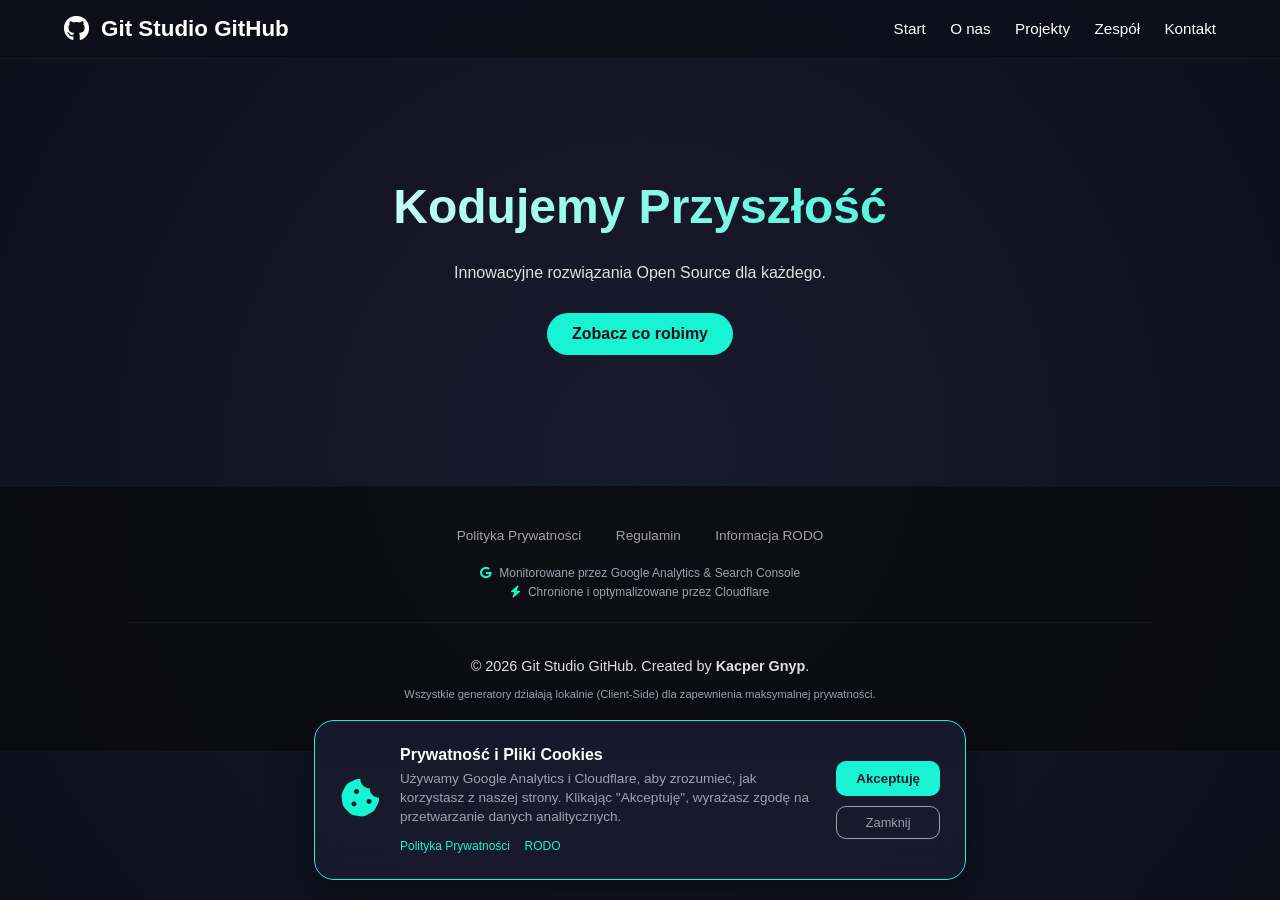
<file: index.html>
<!DOCTYPE html>
<html lang="pl">
<head>
    <meta charset="UTF-8">
    <!-- Google tag (gtag.js) -->
<script async src="https://www.googletagmanager.com/gtag/js?id=G-536LZW33LX"></script>
<script>
  window.dataLayer = window.dataLayer || [];
  function gtag(){dataLayer.push(arguments);}
  gtag('js', new Date());

  gtag('config', 'G-536LZW33LX');
</script>
    <!-- Google Tag Manager -->
<script>(function(w,d,s,l,i){w[l]=w[l]||[];w[l].push({'gtm.start':
new Date().getTime(),event:'gtm.js'});var f=d.getElementsByTagName(s)[0],
j=d.createElement(s),dl=l!='dataLayer'?'&l='+l:'';j.async=true;j.src=
'https://www.googletagmanager.com/gtm.js?id='+i+dl;f.parentNode.insertBefore(j,f);
})(window,document,'script','dataLayer','GTM-K4XJ8495');</script>
<!-- End Google Tag Manager -->
<meta name="viewport" content="width=device-width, initial-scale=1.0">
<link rel="icon" type="image/png" href="17650093.png">
<title>Git Studio GitHub</title>
<meta name="description" content="Strona oficjalna firmy Git Studio GitHub">
<meta name="keywords" content="strona firmowa GitStudio GitHub.io, sieci komputerowe, windows server">
<link rel="stylesheet" href="https://cdnjs.cloudflare.com/ajax/libs/font-awesome/6.0.0/css/all.min.css">
<link rel="stylesheet" href="style.css">
</head>
<body>
<!-- Google Tag Manager (noscript) -->
<noscript><iframe src="https://www.googletagmanager.com/ns.html?id=GTM-K4XJ8495"
height="0" width="0" style="display:none;visibility:hidden"></iframe></noscript>
<!-- End Google Tag Manager (noscript) -->
    <nav>
        <a href="index.html" class="nav-logo"><i class="fab fa-github"></i><span>Git Studio GitHub</span></a>
        <div>
            <a href="index.html">Start</a>
            <a href="o-nas.html">O nas</a>
            <a href="projekty.html">Projekty</a>
            <a href="zespol.html">Zespół</a>
            <a href="kontakt.html">Kontakt</a>
        </div>
    </nav>
    <section>
        <h1 style="font-size: 3rem;">Kodujemy Przyszłość</h1>
        <p>Innowacyjne rozwiązania Open Source dla każdego.</p>
        <a href="projekty.html" class="btn">Zobacz co robimy</a>
    </section>
<footer>
    <div class="footer-content">
        <div class="footer-legal">
            <a href="polityka-prywatnosci.html">Polityka Prywatności</a>
            <a href="regulamin.html">Regulamin</a>
            <a href="rodo.html">Informacja RODO</a>
        </div>

        <div class="footer-tech">
            <span><i class="fab fa-google"></i> Monitorowane przez Google Analytics & Search Console</span>
            <br>
            <span><i class="fas fa-bolt"></i> Chronione i optymalizowane przez Cloudflare</span>
        </div>

        <div class="footer-copy">
            <p>&copy; 2026 Git Studio GitHub. Created by <strong>Kacper Gnyp</strong>.</p>
            <p style="font-size: 0.7rem; color: var(--text-muted); margin-top: 5px;">
                Wszystkie generatory działają lokalnie (Client-Side) dla zapewnienia maksymalnej prywatności.
            </p>
        </div>
    </div>
</footer>
<div id="cookie-banner" class="cookie-overlay">
    <div class="cookie-card">
        <div class="cookie-icon">
            <i class="fas fa-cookie-bite"></i>
        </div>
        <div class="cookie-text">
            <h4>Prywatność i Pliki Cookies</h4>
            <p>Używamy Google Analytics i Cloudflare, aby zrozumieć, jak korzystasz z naszej strony. Klikając "Akceptuję", wyrażasz zgodę na przetwarzanie danych analitycznych.</p>
            <div class="cookie-links">
                <a href="polityka-prywatnosci.html">Polityka Prywatności</a>
                <a href="rodo.html">RODO</a>
            </div>
        </div>
        <div class="cookie-actions">
            <button onclick="acceptCookies()" class="btn-cookie">Akceptuję</button>
            <button onclick="closeBanner()" class="btn-outline">Zamknij</button>
        </div>
    </div>
</div>

<script>
    function acceptCookies() {
        localStorage.setItem('cookiesAccepted', 'true');
        document.getElementById('cookie-banner').style.display = 'none';
        // Tutaj GTM automatycznie wykryje zdarzenie, jeśli masz ustawiony Trigger na kliknięcie
        console.log("Cookies zaakceptowane przez użytkownika.");
    }

    function closeBanner() {
        document.getElementById('cookie-banner').style.display = 'none';
    }

    // Sprawdź czy baner był już zaakceptowany
    window.onload = function() {
        if (!localStorage.getItem('cookiesAccepted')) {
            document.getElementById('cookie-banner').style.display = 'flex';
        }
    };
</script>
</body>
</html>
</file>
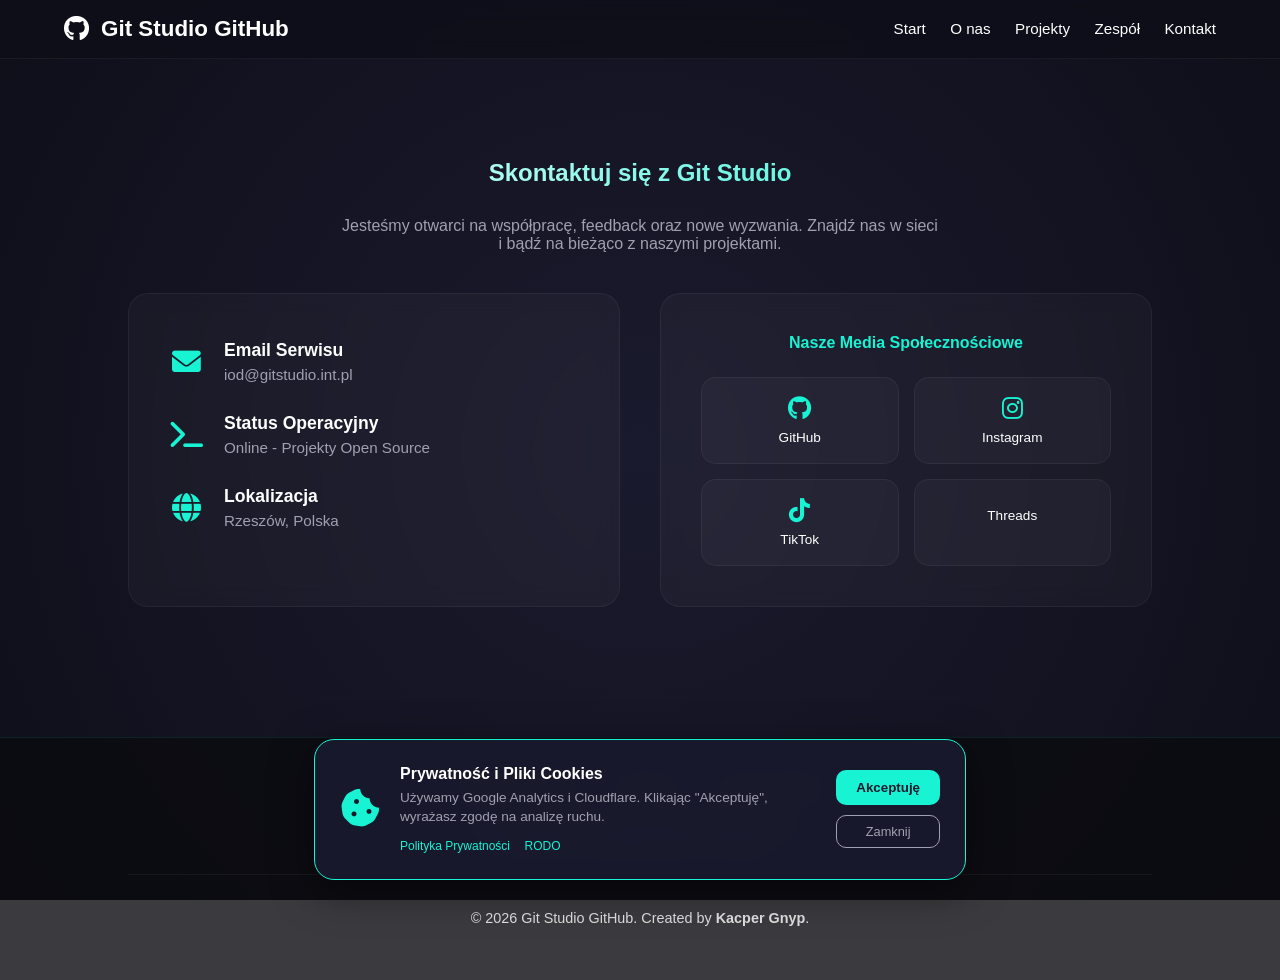
<file: kontakt.html>
<!DOCTYPE html>
<html lang="pl">
<head>
    <meta charset="UTF-8">
    <meta name="viewport" content="width=device-width, initial-scale=1.0">
    <title>Kontakt | Git Studio GitHub</title>
    <link rel="stylesheet" href="https://cdnjs.cloudflare.com/ajax/libs/font-awesome/6.0.0/css/all.min.css">
    <link rel="stylesheet" href="style.css">
    <style>
        .contact-container {
            display: grid;
            grid-template-columns: repeat(auto-fit, minmax(320px, 1fr));
            gap: 40px;
            margin-top: 40px;
            text-align: left;
        }
        .contact-info-box {
            background: var(--card-bg);
            padding: 40px;
            border-radius: 20px;
            border: 1px solid rgba(255, 255, 255, 0.05);
            backdrop-filter: blur(10px);
            display: flex;
            flex-direction: column;
            justify-content: center;
        }
        .contact-item {
            display: flex;
            align-items: center;
            gap: 20px;
            margin-bottom: 30px;
        }
        .contact-item i {
            font-size: 1.8rem;
            color: var(--accent);
            width: 35px;
            text-align: center;
        }
        .contact-item h4 { margin: 0; color: #fff; font-size: 1.1rem; }
        .contact-item p { margin: 5px 0 0 0; font-size: 0.95rem; color: var(--text-muted); }
        
        /* Social Media Grid */
        .social-grid {
            display: grid;
            grid-template-columns: 1fr 1fr;
            gap: 15px;
        }
        .social-btn {
            background: rgba(255, 255, 255, 0.03);
            padding: 18px;
            border-radius: 15px;
            text-align: center;
            text-decoration: none;
            color: #fff;
            transition: all 0.3s cubic-bezier(0.4, 0, 0.2, 1);
            border: 1px solid rgba(255, 255, 255, 0.05);
            display: flex;
            flex-direction: column;
            align-items: center;
            gap: 10px;
        }
        .social-btn i {
            font-size: 1.5rem;
            color: var(--accent);
        }
        .social-btn:hover {
            border-color: var(--accent);
            background: rgba(23, 243, 211, 0.1);
            transform: translateY(-5px);
            box-shadow: 0 10px 20px rgba(0, 0, 0, 0.3);
        }
        .social-btn span {
            font-size: 0.85rem;
            font-weight: 500;
        }
    </style>
</head>
<body>
    <nav>
        <a href="index.html" class="nav-logo">
            <i class="fab fa-github"></i>
            <span>Git Studio GitHub</span>
        </a>
        <div>
            <a href="index.html">Start</a>
            <a href="o-nas.html">O nas</a>
            <a href="projekty.html">Projekty</a>
            <a href="zespol.html">Zespół</a>
            <a href="kontakt.html">Kontakt</a>
        </div>
    </nav>

    <section>
        <h2>Skontaktuj się z Git Studio</h2>
        <p style="color: var(--text-muted); max-width: 600px; margin: 0 auto 40px;">
            Jesteśmy otwarci na współpracę, feedback oraz nowe wyzwania. Znajdź nas w sieci i bądź na bieżąco z naszymi projektami.
        </p>

        <div class="contact-container">
            <div class="contact-info-box">
                <div class="contact-item">
                    <i class="fas fa-envelope"></i>
                    <div>
                        <h4>Email Serwisu</h4>
                        <p>iod@gitstudio.int.pl</p>
                    </div>
                </div>
                <div class="contact-item">
                    <i class="fas fa-terminal"></i>
                    <div>
                        <h4>Status Operacyjny</h4>
                        <p>Online - Projekty Open Source</p>
                    </div>
                </div>
                <div class="contact-item">
                    <i class="fas fa-globe"></i>
                    <div>
                        <h4>Lokalizacja</h4>
                        <p>Rzeszów, Polska</p>
                    </div>
                </div>
            </div>

            <div class="contact-info-box">
                <h4 style="margin-top: 0; margin-bottom: 25px; text-align: center; color: var(--accent);">Nasze Media Społecznościowe</h4>
                <div class="social-grid">
                    <a href="https://github.com/gitstudio-dev" class="social-btn" target="_blank">
                        <i class="fab fa-github"></i>
                        <span>GitHub</span>
                    </a>
                    <a href="https://www.instagram.com/gitstudio.github/" class="social-btn" target="_blank">
                        <i class="fab fa-instagram"></i>
                        <span>Instagram</span>
                    </a>
                    <a href="https://www.tiktok.com/@technova.github.io" class="social-btn" target="_blank">
                        <i class="fab fa-tiktok"></i>
                        <span>TikTok</span>
                    </a>
                    <a href="https://www.threads.net/@gitstudio.github" class="social-btn" target="_blank">
                        <i class="fa-brands fa-threads"></i>
                        <span>Threads</span>
                    </a>
                </div>
            </div>
        </div>
    </section>

<footer>
        <div class="footer-content">
            <div class="footer-legal">
                <a href="polityka-prywatnosci.html">Polityka Prywatności</a>
                <a href="regulamin.html">Regulamin</a>
                <a href="rodo.html">Informacja RODO</a>
            </div>
            <div class="footer-tech">
                <span><i class="fab fa-google"></i> Monitorowane przez Google Analytics & Search Console</span>
                <br>
                <span><i class="fas fa-bolt"></i> Chronione i optymalizowane przez Cloudflare</span>
            </div>
            <div class="footer-copy">
                <p>&copy; 2026 Git Studio GitHub. Created by <strong>Kacper Gnyp</strong>.</p>
            </div>
        </div>
    </footer>

    <div id="cookie-banner" class="cookie-overlay">
        <div class="cookie-card">
            <div class="cookie-icon"><i class="fas fa-cookie-bite"></i></div>
            <div class="cookie-text">
                <h4>Prywatność i Pliki Cookies</h4>
                <p>Używamy Google Analytics i Cloudflare. Klikając "Akceptuję", wyrażasz zgodę na analizę ruchu.</p>
                <div class="cookie-links">
                    <a href="polityka-prywatnosci.html">Polityka Prywatności</a>
                    <a href="rodo.html">RODO</a>
                </div>
            </div>
            <div class="cookie-actions">
                <button onclick="acceptCookies()" class="btn-cookie">Akceptuję</button>
                <button onclick="closeBanner()" class="btn-outline">Zamknij</button>
            </div>
        </div>
    </div>

    <script>
        function acceptCookies() {
            localStorage.setItem('cookiesAccepted', 'true');
            document.getElementById('cookie-banner').style.display = 'none';
        }
        function closeBanner() {
            document.getElementById('cookie-banner').style.display = 'none';
        }
        window.onload = function() {
            if (!localStorage.getItem('cookiesAccepted')) {
                document.getElementById('cookie-banner').style.display = 'flex';
            }
        };
    </script>
</body>
</html>
</file>
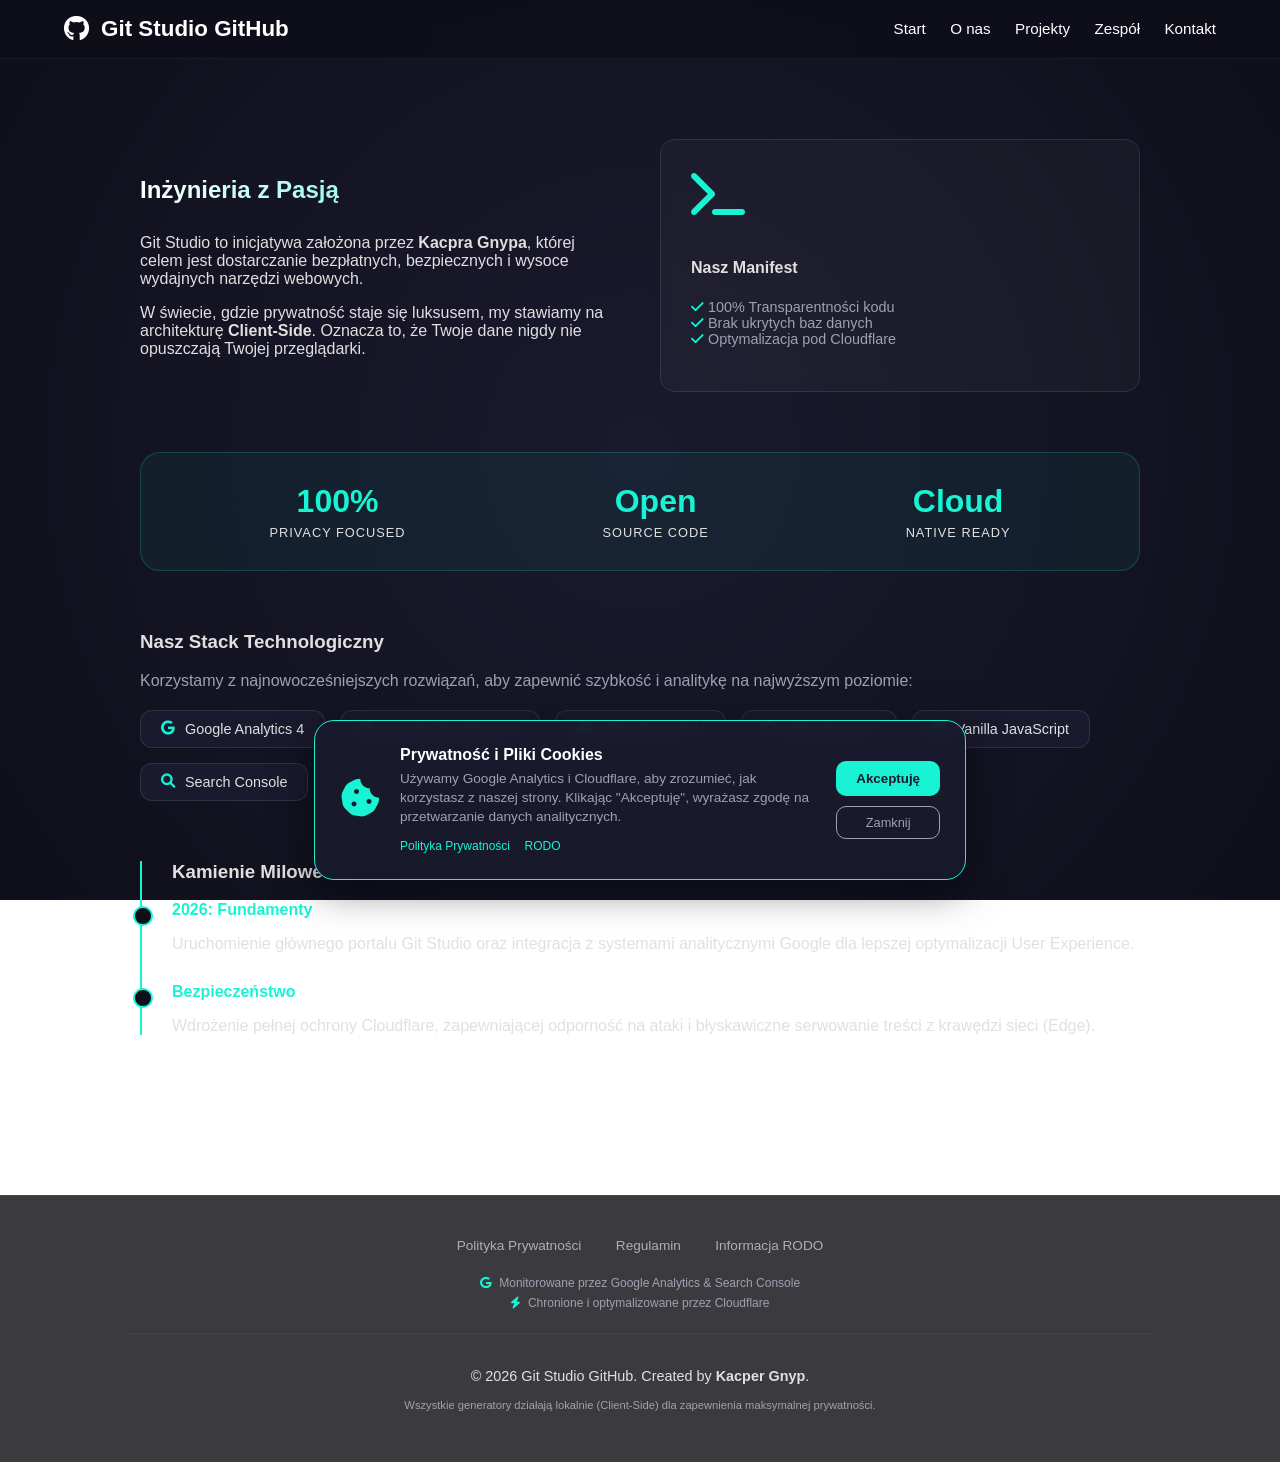
<file: o-nas.html>
<!DOCTYPE html>
<html lang="pl">
<head>
    <meta charset="UTF-8">
    <meta name="viewport" content="width=device-width, initial-scale=1.0">
    <title>O nas | Git Studio GitHub</title>
    <link rel="stylesheet" href="https://cdnjs.cloudflare.com/ajax/libs/font-awesome/6.0.0/css/all.min.css">
    <link rel="stylesheet" href="style.css">
    <style>
        .about-section {
            max-width: 1000px;
            margin: 0 auto;
            text-align: left;
        }
        
        .intro-grid {
            display: grid;
            grid-template-columns: 1fr 1fr;
            gap: 40px;
            align-items: center;
            margin-bottom: 60px;
        }

        .stats-bar {
            display: flex;
            justify-content: space-around;
            background: rgba(23, 243, 211, 0.05);
            padding: 30px;
            border-radius: 20px;
            border: 1px solid rgba(23, 243, 211, 0.2);
            margin: 40px 0;
            text-align: center;
        }

        .stat-item h3 { color: var(--accent); margin: 0; font-size: 2rem; }
        .stat-item p { margin: 5px 0 0; font-size: 0.8rem; text-transform: uppercase; letter-spacing: 1px; }

        .tech-stack {
            margin-top: 60px;
        }

        .tech-tags {
            display: flex;
            flex-wrap: wrap;
            gap: 15px;
            margin-top: 20px;
        }

        .tech-tag {
            background: #1a1a2e;
            border: 1px solid rgba(255,255,255,0.1);
            padding: 10px 20px;
            border-radius: 12px;
            display: flex;
            align-items: center;
            gap: 10px;
            font-size: 0.9rem;
        }

        .tech-tag i { color: var(--accent); }

        /* Styl osi czasu */
        .milestones {
            margin-top: 60px;
            border-left: 2px solid var(--accent);
            padding-left: 30px;
            position: relative;
        }

        .milestone-item {
            margin-bottom: 30px;
            position: relative;
        }

        .milestone-item::before {
            content: '';
            position: absolute;
            left: -39px;
            top: 5px;
            width: 16px;
            height: 16px;
            background: var(--bg-outer);
            border: 2px solid var(--accent);
            border-radius: 50%;
        }
    </style>
</head>
<body>

    <nav>
        <a href="index.html" class="nav-logo">
            <i class="fab fa-github"></i>
            <span>Git Studio GitHub</span>
        </a>
        <div>
            <a href="index.html">Start</a>
            <a href="o-nas.html">O nas</a>
            <a href="projekty.html">Projekty</a>
            <a href="zespol.html">Zespół</a>
            <a href="kontakt.html">Kontakt</a>
        </div>
    </nav>

    <section class="about-section">
        <div class="intro-grid">
            <div>
                <h2>Inżynieria z Pasją</h2>
                <p>Git Studio to inicjatywa założona przez <strong>Kacpra Gnypa</strong>, której celem jest dostarczanie bezpłatnych, bezpiecznych i wysoce wydajnych narzędzi webowych.</p>
                <p>W świecie, gdzie prywatność staje się luksusem, my stawiamy na architekturę <strong>Client-Side</strong>. Oznacza to, że Twoje dane nigdy nie opuszczają Twojej przeglądarki.</p>
            </div>
            <div class="card">
                <i class="fas fa-terminal" style="font-size: 3rem; color: var(--accent); margin-bottom: 20px;"></i>
                <h4>Nasz Manifest</h4>
                <ul style="list-style: none; padding: 0; font-size: 0.9rem; color: var(--text-muted);">
                    <li><i class="fas fa-check" style="color: var(--accent);"></i> 100% Transparentności kodu</li>
                    <li><i class="fas fa-check" style="color: var(--accent);"></i> Brak ukrytych baz danych</li>
                    <li><i class="fas fa-check" style="color: var(--accent);"></i> Optymalizacja pod Cloudflare</li>
                </ul>
            </div>
        </div>

        <div class="stats-bar">
            <div class="stat-item">
                <h3>100%</h3>
                <p>Privacy Focused</p>
            </div>
            <div class="stat-item">
                <h3>Open</h3>
                <p>Source Code</p>
            </div>
            <div class="stat-item">
                <h3>Cloud</h3>
                <p>Native Ready</p>
            </div>
        </div>

        <div class="tech-stack">
            <h3>Nasz Stack Technologiczny</h3>
            <p style="color: var(--text-muted);">Korzystamy z najnowocześniejszych rozwiązań, aby zapewnić szybkość i analitykę na najwyższym poziomie:</p>
            <div class="tech-tags">
                <div class="tech-tag"><i class="fab fa-google"></i> Google Analytics 4</div>
                <div class="tech-tag"><i class="fas fa-tags"></i> Google Tag Manager</div>
                <div class="tech-tag"><i class="fas fa-cloud"></i> Cloudflare CDN</div>
                <div class="tech-tag"><i class="fab fa-github"></i> GitHub Pages</div>
                <div class="tech-tag"><i class="fab fa-js"></i> Vanilla JavaScript</div>
                <div class="tech-tag"><i class="fas fa-search"></i> Search Console</div>
            </div>
        </div>

        <div class="milestones">
            <h3>Kamienie Milowe</h3>
            <div class="milestone-item">
                <strong style="color: var(--accent);">2026: Fundamenty</strong>
                <p>Uruchomienie głównego portalu Git Studio oraz integracja z systemami analitycznymi Google dla lepszej optymalizacji User Experience.</p>
            </div>
            <div class="milestone-item">
                <strong style="color: var(--accent);">Bezpieczeństwo</strong>
                <p>Wdrożenie pełnej ochrony Cloudflare, zapewniającej odporność na ataki i błyskawiczne serwowanie treści z krawędzi sieci (Edge).</p>
            </div>
        </div>
    </section>
    <footer>
    <div class="footer-content">
        <div class="footer-legal">
            <a href="polityka-prywatnosci.html">Polityka Prywatności</a>
            <a href="regulamin.html">Regulamin</a>
            <a href="rodo.html">Informacja RODO</a>
        </div>

        <div class="footer-tech">
            <span><i class="fab fa-google"></i> Monitorowane przez Google Analytics & Search Console</span>
            <br>
            <span><i class="fas fa-bolt"></i> Chronione i optymalizowane przez Cloudflare</span>
        </div>

        <div class="footer-copy">
            <p>&copy; 2026 Git Studio GitHub. Created by <strong>Kacper Gnyp</strong>.</p>
            <p style="font-size: 0.7rem; color: var(--text-muted); margin-top: 5px;">
                Wszystkie generatory działają lokalnie (Client-Side) dla zapewnienia maksymalnej prywatności.
            </p>
        </div>
    </div>
</footer>

<div id="cookie-banner" class="cookie-overlay">
    <div class="cookie-card">
        <div class="cookie-icon">
            <i class="fas fa-cookie-bite"></i>
        </div>
        <div class="cookie-text">
            <h4>Prywatność i Pliki Cookies</h4>
            <p>Używamy Google Analytics i Cloudflare, aby zrozumieć, jak korzystasz z naszej strony. Klikając "Akceptuję", wyrażasz zgodę na przetwarzanie danych analitycznych.</p>
            <div class="cookie-links">
                <a href="polityka-prywatnosci.html">Polityka Prywatności</a>
                <a href="rodo.html">RODO</a>
            </div>
        </div>
        <div class="cookie-actions">
            <button onclick="acceptCookies()" class="btn-cookie">Akceptuję</button>
            <button onclick="closeBanner()" class="btn-outline">Zamknij</button>
        </div>
    </div>
</div>

<script>
    function acceptCookies() {
        localStorage.setItem('cookiesAccepted', 'true');
        document.getElementById('cookie-banner').style.display = 'none';
        console.log("Cookies zaakceptowane.");
    }

    function closeBanner() {
        document.getElementById('cookie-banner').style.display = 'none';
    }

    window.onload = function() {
        if (!localStorage.getItem('cookiesAccepted')) {
            document.getElementById('cookie-banner').style.display = 'flex';
        }
    };
</script>
</body>
</html>
</file>
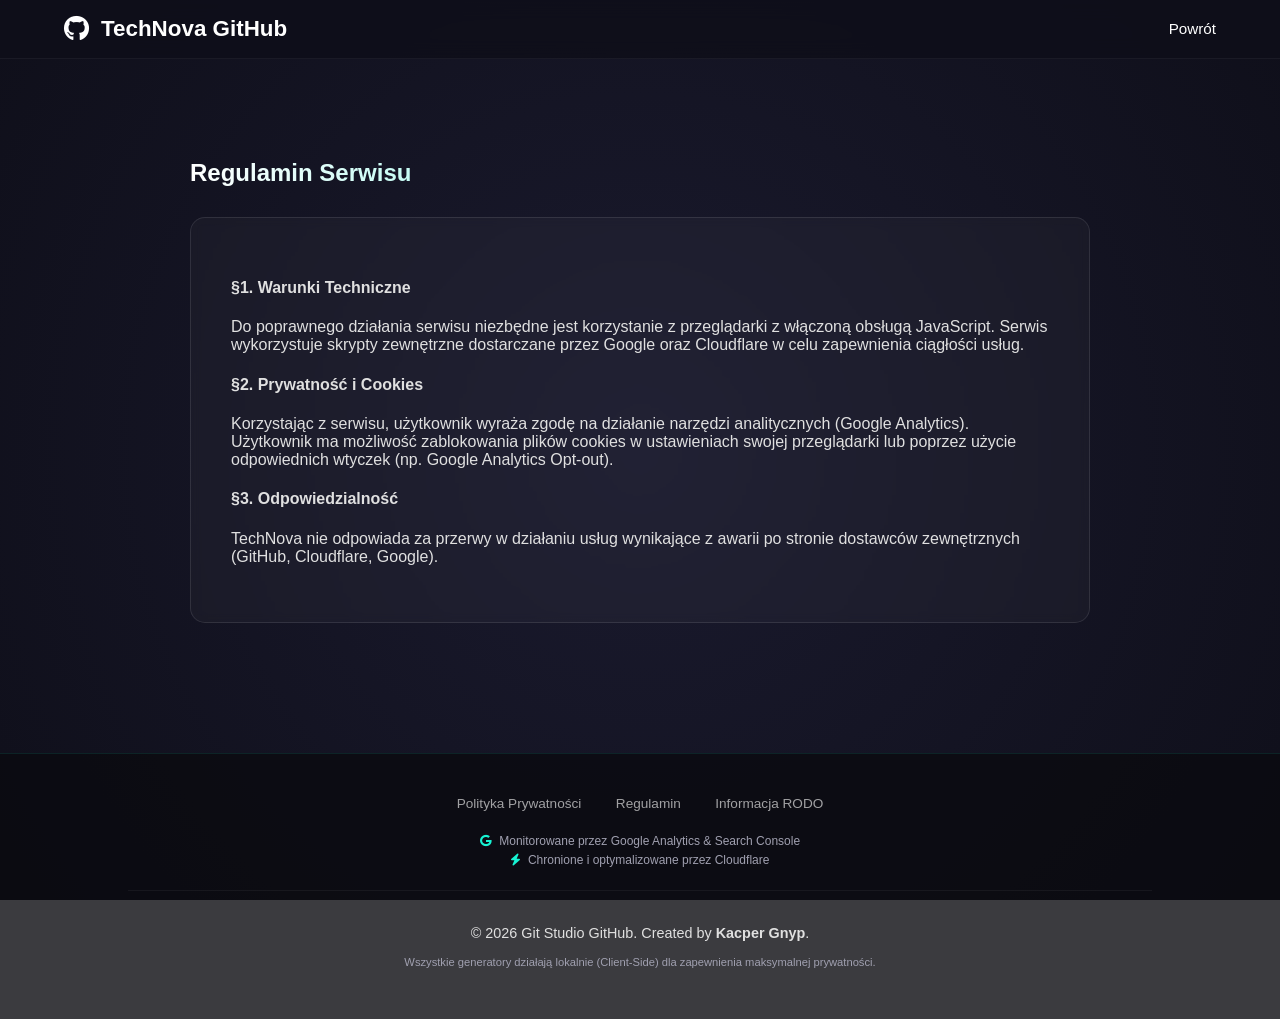
<file: regulamin.html>
<!DOCTYPE html>
<html lang="pl">
<head>
    <meta charset="UTF-8">
    <title>Regulamin | Git Studio GitHub</title>
    <link rel="stylesheet" href="https://cdnjs.cloudflare.com/ajax/libs/font-awesome/6.0.0/css/all.min.css">
    <link rel="stylesheet" href="style.css">
</head>
<body>
    <nav>
        <a href="index.html" class="nav-logo"><i class="fab fa-github"></i><span>TechNova GitHub</span></a>
        <div><a href="index.html">Powrót</a></div>
    </nav>
    <section style="text-align: left; max-width: 900px; margin: 0 auto;">
        <h2>Regulamin Serwisu</h2>
        <div class="card" style="padding: 40px;">
            <h4>§1. Warunki Techniczne</h4>
            <p>Do poprawnego działania serwisu niezbędne jest korzystanie z przeglądarki z włączoną obsługą JavaScript. Serwis wykorzystuje skrypty zewnętrzne dostarczane przez Google oraz Cloudflare w celu zapewnienia ciągłości usług.</p>

            <h4>§2. Prywatność i Cookies</h4>
            <p>Korzystając z serwisu, użytkownik wyraża zgodę na działanie narzędzi analitycznych (Google Analytics). Użytkownik ma możliwość zablokowania plików cookies w ustawieniach swojej przeglądarki lub poprzez użycie odpowiednich wtyczek (np. Google Analytics Opt-out).</p>

            <h4>§3. Odpowiedzialność</h4>
            <p>TechNova nie odpowiada za przerwy w działaniu usług wynikające z awarii po stronie dostawców zewnętrznych (GitHub, Cloudflare, Google).</p>
        </div>
    </section>
<footer>
    <div class="footer-content">
        <div class="footer-legal">
            <a href="polityka-prywatnosci.html">Polityka Prywatności</a>
            <a href="regulamin.html">Regulamin</a>
            <a href="rodo.html">Informacja RODO</a>
        </div>

        <div class="footer-tech">
            <span><i class="fab fa-google"></i> Monitorowane przez Google Analytics & Search Console</span>
            <br>
            <span><i class="fas fa-bolt"></i> Chronione i optymalizowane przez Cloudflare</span>
        </div>

        <div class="footer-copy">
            <p>&copy; 2026 Git Studio GitHub. Created by <strong>Kacper Gnyp</strong>.</p>
            <p style="font-size: 0.7rem; color: var(--text-muted); margin-top: 5px;">
                Wszystkie generatory działają lokalnie (Client-Side) dla zapewnienia maksymalnej prywatności.
            </p>
        </div>
    </div>
</footer>
</body>
</html>
</file>
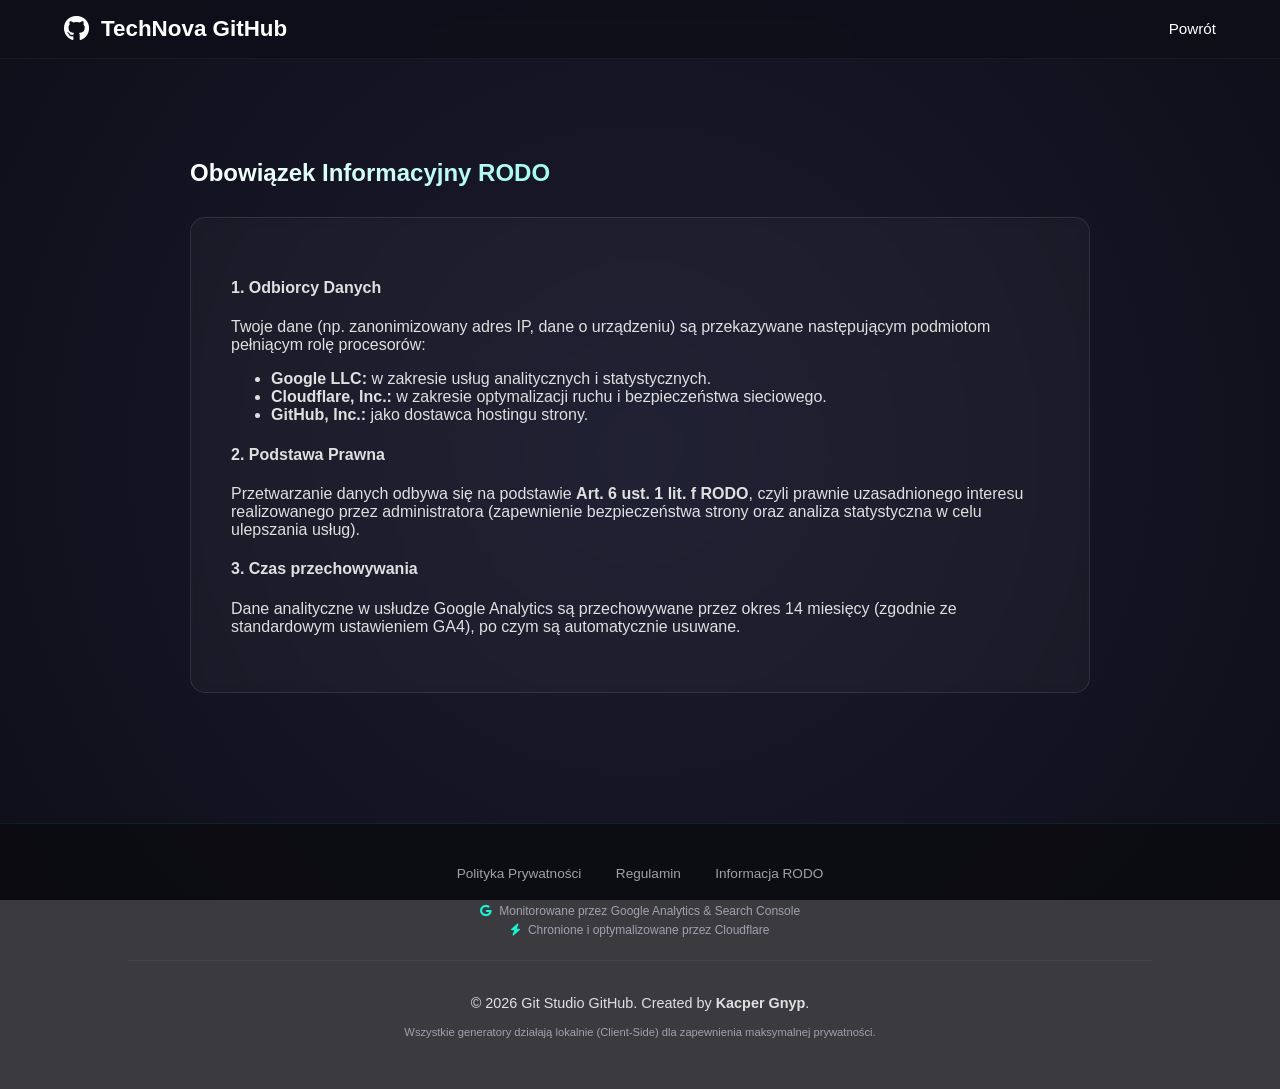
<file: rodo.html>
<!DOCTYPE html>
<html lang="pl">
<head>
    <meta charset="UTF-8">
    <title>RODO | Git Studio GitHub</title>
    <link rel="stylesheet" href="https://cdnjs.cloudflare.com/ajax/libs/font-awesome/6.0.0/css/all.min.css">
    <link rel="stylesheet" href="style.css">
</head>
<body>
    <nav>
        <a href="index.html" class="nav-logo"><i class="fab fa-github"></i><span>TechNova GitHub</span></a>
        <div><a href="index.html">Powrót</a></div>
    </nav>
    <section style="text-align: left; max-width: 900px; margin: 0 auto;">
        <h2>Obowiązek Informacyjny RODO</h2>
        <div class="card" style="padding: 40px;">
            <h4>1. Odbiorcy Danych</h4>
            <p>Twoje dane (np. zanonimizowany adres IP, dane o urządzeniu) są przekazywane następującym podmiotom pełniącym rolę procesorów:</p>
            <ul>
                <li><strong>Google LLC:</strong> w zakresie usług analitycznych i statystycznych.</li>
                <li><strong>Cloudflare, Inc.:</strong> w zakresie optymalizacji ruchu i bezpieczeństwa sieciowego.</li>
                <li><strong>GitHub, Inc.:</strong> jako dostawca hostingu strony.</li>
            </ul>

            <h4>2. Podstawa Prawna</h4>
            <p>Przetwarzanie danych odbywa się na podstawie <strong>Art. 6 ust. 1 lit. f RODO</strong>, czyli prawnie uzasadnionego interesu realizowanego przez administratora (zapewnienie bezpieczeństwa strony oraz analiza statystyczna w celu ulepszania usług).</p>

            <h4>3. Czas przechowywania</h4>
            <p>Dane analityczne w usłudze Google Analytics są przechowywane przez okres 14 miesięcy (zgodnie ze standardowym ustawieniem GA4), po czym są automatycznie usuwane.</p>
        </div>
    </section>
<footer>
    <div class="footer-content">
        <div class="footer-legal">
            <a href="polityka-prywatnosci.html">Polityka Prywatności</a>
            <a href="regulamin.html">Regulamin</a>
            <a href="rodo.html">Informacja RODO</a>
        </div>

        <div class="footer-tech">
            <span><i class="fab fa-google"></i> Monitorowane przez Google Analytics & Search Console</span>
            <br>
            <span><i class="fas fa-bolt"></i> Chronione i optymalizowane przez Cloudflare</span>
        </div>

        <div class="footer-copy">
            <p>&copy; 2026 Git Studio GitHub. Created by <strong>Kacper Gnyp</strong>.</p>
            <p style="font-size: 0.7rem; color: var(--text-muted); margin-top: 5px;">
                Wszystkie generatory działają lokalnie (Client-Side) dla zapewnienia maksymalnej prywatności.
            </p>
        </div>
    </div>
</footer>
</body>
</html>
</file>
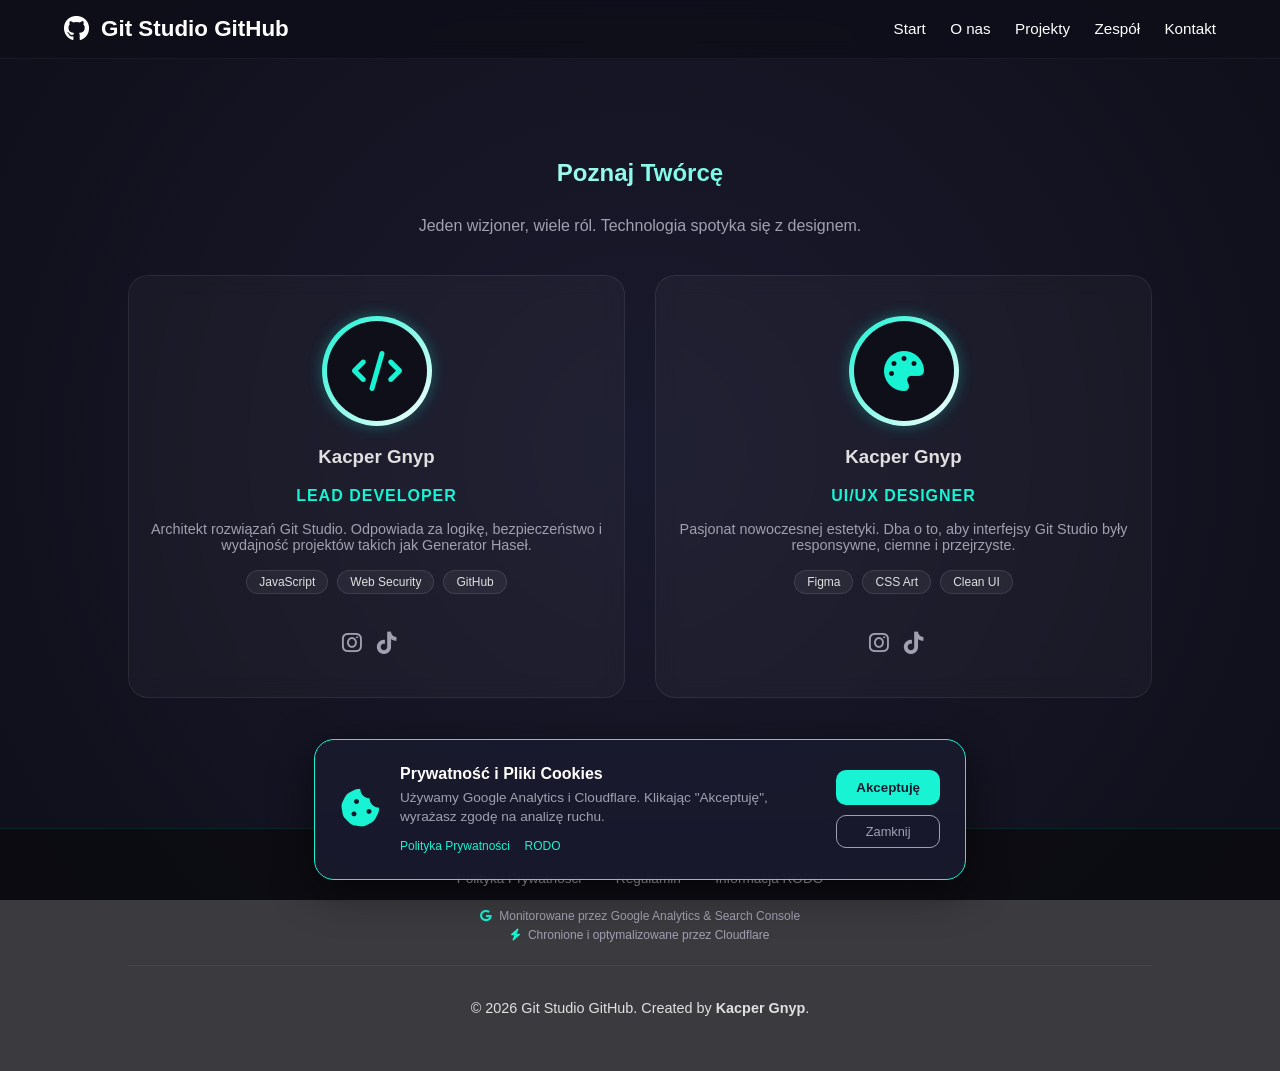
<file: zespol.html>
<!DOCTYPE html>
<html lang="pl">
<head>
    <meta charset="UTF-8">
    <meta name="viewport" content="width=device-width, initial-scale=1.0">
    <title>Zespół | Git Studio GitHub</title>
    <link rel="stylesheet" href="https://cdnjs.cloudflare.com/ajax/libs/font-awesome/6.0.0/css/all.min.css">
    <link rel="stylesheet" href="style.css">
    <style>
        .team-grid {
            display: grid;
            grid-template-columns: repeat(auto-fit, minmax(300px, 1fr));
            gap: 30px;
            margin-top: 40px;
        }
        .team-card {
            background: var(--card-bg);
            border: 1px solid rgba(255, 255, 255, 0.08);
            border-radius: 20px;
            padding: 40px 20px;
            transition: 0.4s;
            position: relative;
            display: flex;
            flex-direction: column;
            justify-content: space-between;
            backdrop-filter: blur(10px);
        }
        .team-card:hover {
            border-color: var(--accent);
            transform: translateY(-10px);
            box-shadow: 0 0 25px rgba(23, 243, 211, 0.15);
        }
        .avatar-glow {
            width: 110px;
            height: 110px;
            border-radius: 50%;
            background: linear-gradient(135deg, var(--accent), #fff);
            margin: 0 auto 20px;
            display: flex;
            align-items: center;
            justify-content: center;
            box-shadow: 0 0 15px rgba(23, 243, 211, 0.3);
        }
        .avatar-inner {
            width: 100px;
            height: 100px;
            border-radius: 50%;
            background: #0f0f1a;
            display: flex;
            align-items: center;
            justify-content: center;
            font-size: 2.5rem;
            color: var(--accent);
        }
        .social-mini {
            margin-top: 20px;
            display: flex;
            justify-content: center;
            gap: 15px;
        }
        .social-mini a {
            color: var(--text-muted);
            transition: 0.3s;
            font-size: 1.4rem;
        }
        .social-mini a:hover { 
            color: var(--accent); 
            transform: scale(1.2);
        }
        .skill-tag-container {
            margin: 15px 0;
            display: flex;
            flex-wrap: wrap;
            justify-content: center;
            gap: 5px;
        }
        .skill-tag {
            background: rgba(255, 255, 255, 0.05);
            font-size: 0.75rem;
            padding: 4px 12px;
            border-radius: 20px;
            border: 1px solid rgba(255,255,255,0.1);
        }
    </style>
</head>
<body>
    <nav>
        <a href="index.html" class="nav-logo">
            <i class="fab fa-github"></i>
            <span>Git Studio GitHub</span>
        </a>
        <div>
            <a href="index.html">Start</a>
            <a href="o-nas.html">O nas</a>
            <a href="projekty.html">Projekty</a>
            <a href="zespol.html">Zespół</a>
            <a href="kontakt.html">Kontakt</a>
        </div>
    </nav>

    <section>
        <h2>Poznaj Twórcę</h2>
        <p style="color: var(--text-muted);">Jeden wizjoner, wiele ról. Technologia spotyka się z designem.</p>
        
        <div class="team-grid">
            
            <div class="team-card">
                <div>
                    <div class="avatar-glow">
                        <div class="avatar-inner">
                            <i class="fas fa-code"></i>
                        </div>
                    </div>
                    <h3>Kacper Gnyp</h3>
                    <p style="color:var(--accent); font-weight: bold; letter-spacing: 1px;">LEAD DEVELOPER</p>
                    <p style="font-size: 0.9rem; color: var(--text-muted);">Architekt rozwiązań Git Studio. Odpowiada za logikę, bezpieczeństwo i wydajność projektów takich jak Generator Haseł.</p>
                    <div class="skill-tag-container">
                        <span class="skill-tag">JavaScript</span>
                        <span class="skill-tag">Web Security</span>
                        <span class="skill-tag">GitHub</span>
                    </div>
                </div>
                <div class="social-mini">
                    <a href="https://www.instagram.com/jest_fajnie09/" target="_blank"><i class="fab fa-instagram"></i></a>
                    <a href="https://www.tiktok.com/@jest_fajnie09" target="_blank"><i class="fab fa-tiktok"></i></a>
                    <a href="https://www.threads.net/@jest_fajnie09" target="_blank"><i class="fa-brands fa-threads"></i></a>
                </div>
            </div>

            <div class="team-card">
                <div>
                    <div class="avatar-glow">
                        <div class="avatar-inner">
                            <i class="fas fa-palette"></i>
                        </div>
                    </div>
                    <h3>Kacper Gnyp</h3>
                    <p style="color:var(--accent); font-weight: bold; letter-spacing: 1px;">UI/UX DESIGNER</p>
                    <p style="font-size: 0.9rem; color: var(--text-muted);">Pasjonat nowoczesnej estetyki. Dba o to, aby interfejsy Git Studio były responsywne, ciemne i przejrzyste.</p>
                    <div class="skill-tag-container">
                        <span class="skill-tag">Figma</span>
                        <span class="skill-tag">CSS Art</span>
                        <span class="skill-tag">Clean UI</span>
                    </div>
                </div>
                <div class="social-mini">
                    <a href="https://www.instagram.com/jest_fajnie09/" target="_blank"><i class="fab fa-instagram"></i></a>
                    <a href="https://www.tiktok.com/@jest_fajnie09" target="_blank"><i class="fab fa-tiktok"></i></a>
                    <a href="https://www.threads.net/@jest_fajnie09" target="_blank"><i class="fa-brands fa-threads"></i></a>
                </div>
            </div>

        </div>
    </section>

<footer>
        <div class="footer-content">
            <div class="footer-legal">
                <a href="polityka-prywatnosci.html">Polityka Prywatności</a>
                <a href="regulamin.html">Regulamin</a>
                <a href="rodo.html">Informacja RODO</a>
            </div>
            <div class="footer-tech">
                <span><i class="fab fa-google"></i> Monitorowane przez Google Analytics & Search Console</span>
                <br>
                <span><i class="fas fa-bolt"></i> Chronione i optymalizowane przez Cloudflare</span>
            </div>
            <div class="footer-copy">
                <p>&copy; 2026 Git Studio GitHub. Created by <strong>Kacper Gnyp</strong>.</p>
            </div>
        </div>
    </footer>

    <div id="cookie-banner" class="cookie-overlay">
        <div class="cookie-card">
            <div class="cookie-icon"><i class="fas fa-cookie-bite"></i></div>
            <div class="cookie-text">
                <h4>Prywatność i Pliki Cookies</h4>
                <p>Używamy Google Analytics i Cloudflare. Klikając "Akceptuję", wyrażasz zgodę na analizę ruchu.</p>
                <div class="cookie-links">
                    <a href="polityka-prywatnosci.html">Polityka Prywatności</a>
                    <a href="rodo.html">RODO</a>
                </div>
            </div>
            <div class="cookie-actions">
                <button onclick="acceptCookies()" class="btn-cookie">Akceptuję</button>
                <button onclick="closeBanner()" class="btn-outline">Zamknij</button>
            </div>
        </div>
    </div>

    <script>
        function acceptCookies() {
            localStorage.setItem('cookiesAccepted', 'true');
            document.getElementById('cookie-banner').style.display = 'none';
        }
        function closeBanner() {
            document.getElementById('cookie-banner').style.display = 'none';
        }
        window.onload = function() {
            if (!localStorage.getItem('cookiesAccepted')) {
                document.getElementById('cookie-banner').style.display = 'flex';
            }
        };
    </script>

<div id="cookie-banner" class="cookie-overlay">
    <div class="cookie-card">
        <div class="cookie-icon">
            <i class="fas fa-cookie-bite"></i>
        </div>
        <div class="cookie-text">
            <h4>Prywatność i Pliki Cookies</h4>
            <p>Używamy Google Analytics i Cloudflare, aby zrozumieć, jak korzystasz z naszej strony. Klikając "Akceptuję", wyrażasz zgodę na przetwarzanie danych analitycznych.</p>
            <div class="cookie-links">
                <a href="polityka-prywatnosci.html">Polityka Prywatności</a>
                <a href="rodo.html">RODO</a>
            </div>
        </div>
        <div class="cookie-actions">
            <button onclick="acceptCookies()" class="btn-cookie">Akceptuję</button>
            <button onclick="closeBanner()" class="btn-outline">Zamknij</button>
        </div>
    </div>
</div>

<script>
    function acceptCookies() {
        localStorage.setItem('cookiesAccepted', 'true');
        document.getElementById('cookie-banner').style.display = 'none';
        console.log("Cookies zaakceptowane.");
    }

    function closeBanner() {
        document.getElementById('cookie-banner').style.display = 'none';
    }

    window.onload = function() {
        if (!localStorage.getItem('cookiesAccepted')) {
            document.getElementById('cookie-banner').style.display = 'flex';
        }
    };
</script>
</body>
</html>
</file>
<file: style.css>
:root {
    --bg-center: #1a1a2e;
    --bg-outer: #0f0f1a;
    --text-main: #e0e0e0;
    --text-muted: #a0a0b0;
    --accent: #17f3d3;
    --card-bg: rgba(255, 255, 255, 0.03);
}

body {
    font-family: 'Segoe UI', Roboto, sans-serif;
    margin: 0;
    color: var(--text-main);
    background: radial-gradient(circle at center, var(--bg-center) 0%, var(--bg-outer) 100%);
    background-attachment: fixed;
    min-height: 100vh;
}

/* Nawigacja z Logo GitHub */
nav {
    background: rgba(15, 15, 26, 0.9);
    backdrop-filter: blur(10px);
    padding: 1rem 5%;
    display: flex;
    justify-content: space-between;
    align-items: center;
    border-bottom: 1px solid rgba(255, 255, 255, 0.05);
    position: sticky;
    top: 0;
    z-index: 1000;
}

.nav-logo {
    display: flex;
    align-items: center;
    gap: 12px;
    font-weight: bold;
    font-size: 1.4rem;
    color: white;
    text-decoration: none;
    transition: 0.3s;
}

.nav-logo i { font-size: 1.6rem; }
.nav-logo:hover { color: var(--accent); }

nav div a {
    color: white;
    text-decoration: none;
    margin-left: 20px;
    font-size: 0.95rem;
    transition: 0.3s;
}

nav div a:hover { color: var(--accent); }

/* Sekcje */
section { padding: 80px 10%; text-align: center; }

h1, h2 { 
    background: linear-gradient(90deg, #fff 0%, var(--accent) 100%);
    -webkit-background-clip: text;
    background-clip: text;
    color: transparent;
    margin-bottom: 30px;
}

/* Karty i Grid */
.grid { display: grid; grid-template-columns: repeat(auto-fit, minmax(300px, 1fr)); gap: 25px; }
.card {
    background: var(--card-bg);
    border: 1px solid rgba(255, 255, 255, 0.1);
    padding: 30px;
    border-radius: 15px;
    transition: 0.3s;
    backdrop-filter: blur(5px);
}
.card:hover { border-color: var(--accent); transform: translateY(-5px); }

.btn { 
    display: inline-block; padding: 12px 25px; background: var(--accent); 
    color: #0f0f1a; text-decoration: none; border-radius: 50px; font-weight: bold; margin-top: 15px;
}

/* Style Zespołu */
.team-card {
    background: var(--card-bg);
    border: 1px solid rgba(255, 255, 255, 0.08);
    border-radius: 20px;
    padding: 40px 30px;
    display: flex;
    flex-direction: column;
    align-items: center;
    transition: 0.4s;
}
.avatar-wrapper {
    width: 100px; height: 100px; border-radius: 50%;
    background: linear-gradient(135deg, rgba(255,255,255,0.1), var(--accent));
    margin-bottom: 20px; padding: 3px;
}
.avatar-img {
    width: 100%; height: 100%; border-radius: 50%; background: #111;
    display: flex; align-items: center; justify-content: center; font-size: 2rem;
}
.skill-tag {
    background: rgba(255, 255, 255, 0.05);
    font-size: 0.7rem; padding: 4px 10px; border-radius: 20px; margin: 2px;
    border: 1px solid rgba(255,255,255,0.1);
}

footer {
    margin-top: 50px;
    padding: 40px 10%;
    background: rgba(10, 10, 15, 0.8);
    border-top: 1px solid rgba(23, 243, 211, 0.1);
    text-align: center;
}

.footer-legal {
    margin-bottom: 20px;
}

.footer-legal a {
    color: var(--text-main);
    text-decoration: none;
    font-size: 0.85rem;
    margin: 0 15px;
    transition: 0.3s;
    opacity: 0.7;
}

.footer-legal a:hover {
    opacity: 1;
    color: var(--accent);
}

.footer-tech {
    font-size: 0.75rem;
    color: var(--text-muted);
    margin-bottom: 20px;
    line-height: 1.6;
}

.footer-tech i {
    margin-right: 5px;
    color: var(--accent);
}

.footer-copy {
    border-top: 1px solid rgba(255, 255, 255, 0.05);
    padding-top: 20px;
    font-size: 0.9rem;
}
/* Styl Banera Cookies */
.cookie-overlay {
    position: fixed;
    bottom: 20px;
    left: 20px;
    right: 20px;
    display: none; /* Ukryte domyślnie, JS pokazuje */
    justify-content: center;
    z-index: 9999;
    animation: slideUp 0.5s ease-out;
}

.cookie-card {
    background: rgba(26, 26, 46, 0.95);
    backdrop-filter: blur(15px);
    border: 1px solid var(--accent);
    border-radius: 20px;
    padding: 25px;
    max-width: 600px;
    display: flex;
    align-items: center;
    gap: 20px;
    box-shadow: 0 10px 40px rgba(0, 0, 0, 0.5);
}

.cookie-icon {
    font-size: 2.5rem;
    color: var(--accent);
}

.cookie-text h4 {
    margin: 0 0 5px 0;
    color: #fff;
}

.cookie-text p {
    margin: 0;
    font-size: 0.85rem;
    color: var(--text-muted);
    line-height: 1.4;
}

.cookie-links {
    margin-top: 10px;
}

.cookie-links a {
    font-size: 0.75rem;
    color: var(--accent);
    text-decoration: none;
    margin-right: 10px;
}

.cookie-actions {
    display: flex;
    flex-direction: column;
    gap: 10px;
}

.btn-cookie {
    background: var(--accent);
    color: #1a1a2e;
    border: none;
    padding: 10px 20px;
    border-radius: 10px;
    font-weight: bold;
    cursor: pointer;
    transition: 0.3s;
}

.btn-cookie:hover {
    transform: scale(1.05);
    box-shadow: 0 0 15px var(--accent);
}

.btn-outline {
    background: transparent;
    border: 1px solid var(--text-muted);
    color: var(--text-muted);
    padding: 8px 15px;
    border-radius: 10px;
    cursor: pointer;
    font-size: 0.8rem;
}

@keyframes slideUp {
    from { transform: translateY(100%); opacity: 0; }
    to { transform: translateY(0); opacity: 1; }
}

/* Responsywność dla mobile */
@media (max-width: 600px) {
    .cookie-card {
        flex-direction: column;
        text-align: center;
    }
    .cookie-actions {
        width: 100%;
    }
}
.nav-container {
    padding: 15px;
    background-color: #fff;
}

.back-button {
    display: inline-block;
    padding: 10px 20px;
    background-color: #007bff; /* Twój kolor */
    color: #ffffff;
    text-decoration: none;
    border-radius: 5px;
    font-weight: bold;
    transition: background-color 0.3s;
}

.back-button:hover {
    background-color: #0056b3;
}
.floating-back-button {
    position: fixed;
    bottom: 20px;    /* Odległość od dołu */
    left: 20px;      /* Odległość od lewej (możesz zmienić na right: 20px) */
    z-index: 1000;   /* Gwarantuje, że przycisk będzie nad ramką iframe */
    
    padding: 12px 20px;
    background-color: #007bff; /* Możesz zmienić na kolor swojej marki */
    color: white;
    text-decoration: none;
    border-radius: 50px;       /* Zaokrąglone rogi dla efektu "pigułki" */
    font-weight: bold;
    font-family: sans-serif;
    box-shadow: 0 4px 10px rgba(0,0,0,0.3); /* Cień, żeby przycisk był widoczny */
    transition: transform 0.2s, background-color 0.2s;
}

.floating-back-button:hover {
    background-color: #0056b3;
    transform: scale(1.05);    /* Delikatne powiększenie przy najechaniu */
}
</file>
